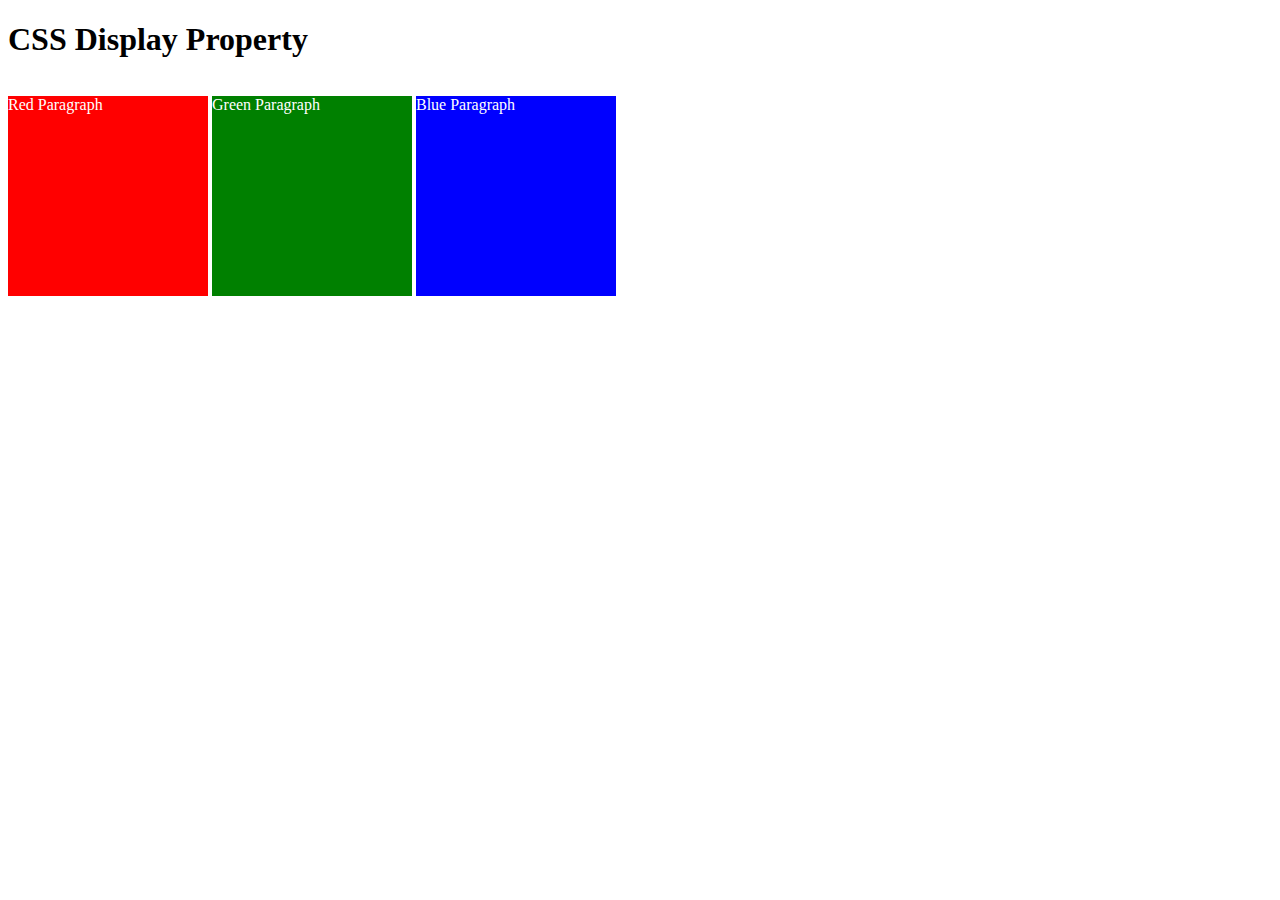
<file: 8.0 CSS Display/index.html>
<!DOCTYPE html>
<html>

<!-- 
  TODO
1. By changing only the display property of the CSS make all 3 squares line up horizontally like in goal1 image.
2. Change only the display property to make all 3 squares line up vertically like in goal2 image. 
-->

<head>
  <title>CSS Display Property Example</title>
  <style>
    p {
      color: white;
    }

    .red {
      display: inline-block;
      width: 200px;
      height: 200px;
      background-color: red;
    }

    .green {
      display: inline-block;
      width: 200px;
      height: 200px;
      background-color: green;
    }

    .blue {
      display: inline-block;
      width: 200px;
      height: 200px;
      background-color: blue;
    }
  </style>
</head>


<body>
  <h1>CSS Display Property</h1>
  <p class="red">Red Paragraph </p>
  <p class="green">Green Paragraph</p>
  <p class="blue">Blue Paragraph</p>
</body>

</html>
</file>
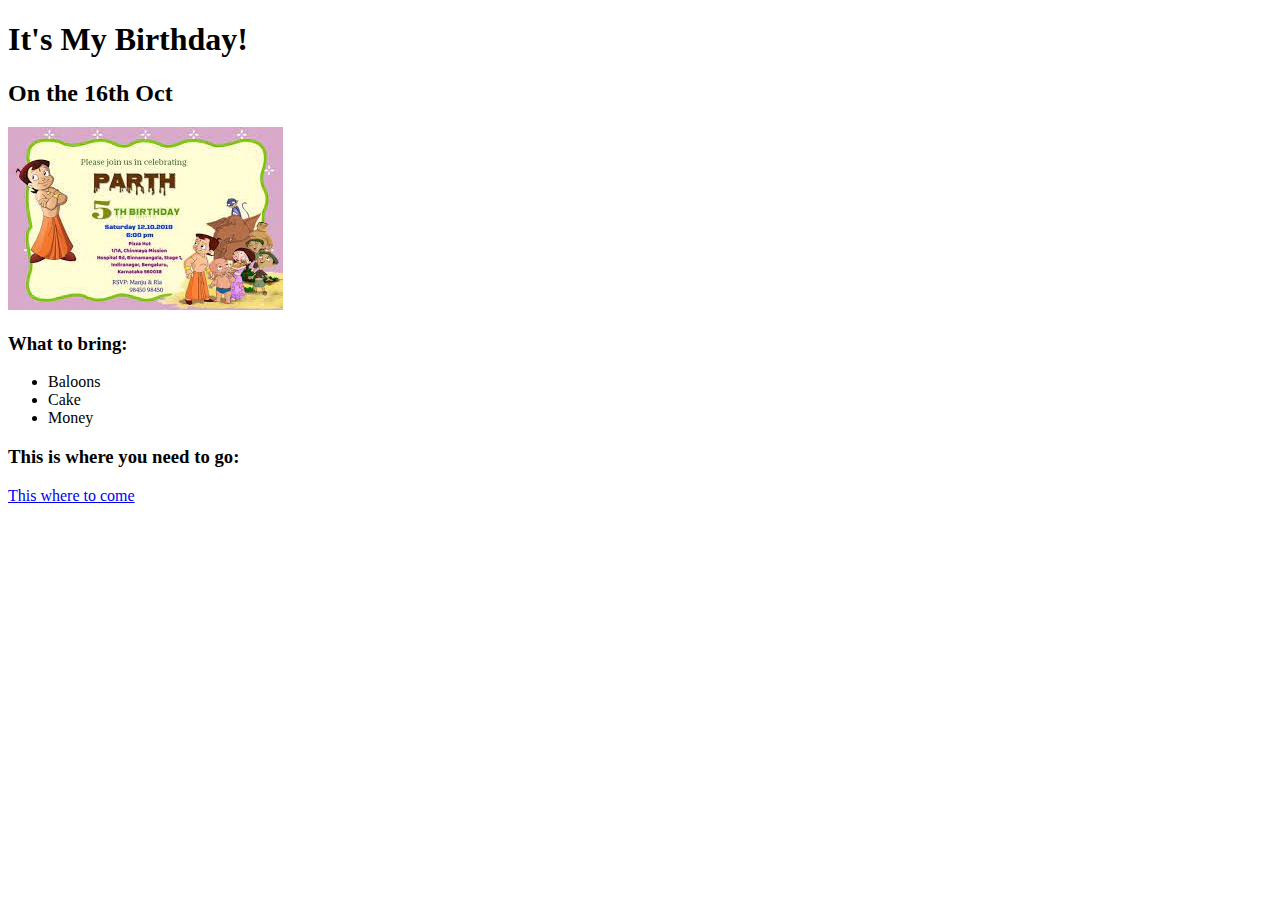
<file: Birthday Invite Project/index.html>
<!DOCTYPE html>
<html lang="en">
<head>
    <meta charset="UTF-8">
    <meta http-equiv="X-UA-Compatible" content="IE=edge">
    <meta name="viewport" content="width=device-width, initial-scale=1.0">
    <title>Birthday Invitation </title>
</head>
<body>
    <h1>It's My Birthday!</h1>

    <h2>On the 16th Oct</h2>

    <img src=" [data-uri]" alt="Birthday Invitation card">

    <h3>What to bring:</h3>
    <ul>
        <li>Baloons</li>
        <li>Cake</li>
        <li>Money</li>
    </ul>

    <h3>This is where you need to go:</h3>
    <a href="https://goo.gl/maps/wWxs3vFVUaUqhUcX7">This where to come</a>

</body>
</html>
</file>
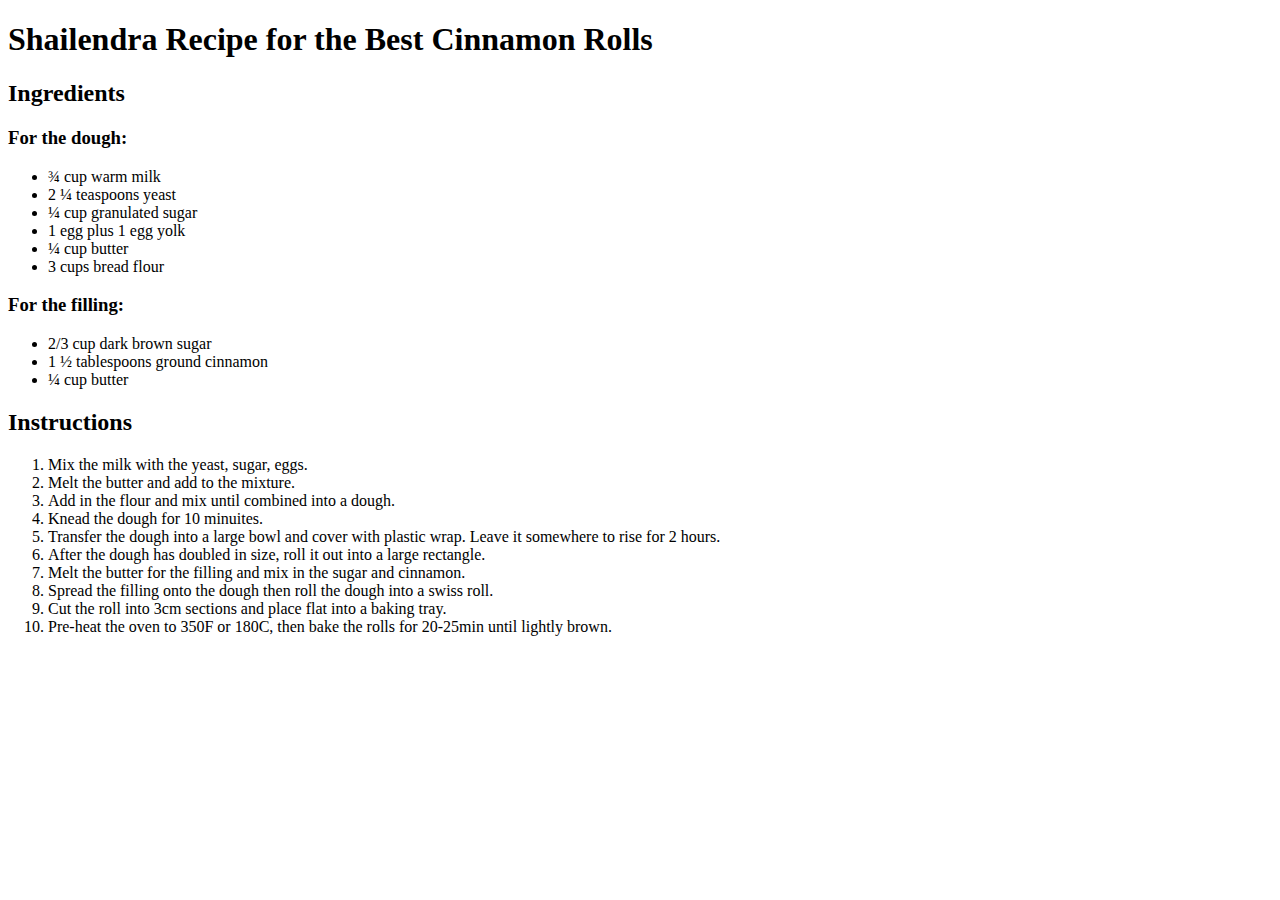
<file: List Element/index.html>
<!DOCTYPE html>
<html lang="en">
<head>
    <meta charset="UTF-8">
    <meta http-equiv="X-UA-Compatible" content="IE=edge">
    <meta name="viewport" content="width=device-width, initial-scale=1.0">
    <title>My Recipe</title>
</head>
<body>
    <h1>Shailendra Recipe for the Best Cinnamon Rolls </h1>

    <h2>Ingredients</h2>

    <h3>For the dough:</h3>
    <ul>
        <li>¾ cup warm milk</li>
        <li>2 ¼ teaspoons yeast </li>
        <li>¼ cup granulated sugar</li>
        <li>1 egg plus 1 egg yolk</li>
        <li>¼ cup butter</li>
        <li>3 cups bread flour</li>
    </ul>

    <h3>For the filling:</h3>
    <ul>
        <li>2/3 cup dark brown sugar</li>
        <li>1 ½ tablespoons ground cinnamon</li>
        <li>¼ cup butter</li>
    </ul>

    <h2>Instructions</h2>
    <ol>
        <li>Mix the milk with the yeast, sugar, eggs.</li>
        <li>Melt the butter and add to the mixture.</li>
        <li>Add in the flour and mix until combined into a dough.</li>
        <li>Knead the dough for 10 minuites. </li>
        <li>Transfer the dough into a large bowl and cover with plastic wrap. Leave it somewhere to rise for 2 hours.</li>
        <li>After the dough has doubled in size, roll it out into a large rectangle.</li>
        <li>Melt the butter for the filling and mix in the sugar and cinnamon.</li>
        <li>Spread the filling onto the dough then roll the dough into a swiss roll.</li>
        <li>Cut the roll into 3cm sections and place flat into a baking tray.</li>
        <li>Pre-heat the oven to 350F or 180C, then bake the rolls for 20-25min until lightly brown.</li>
    </ol>
</body>
</html>
</file>
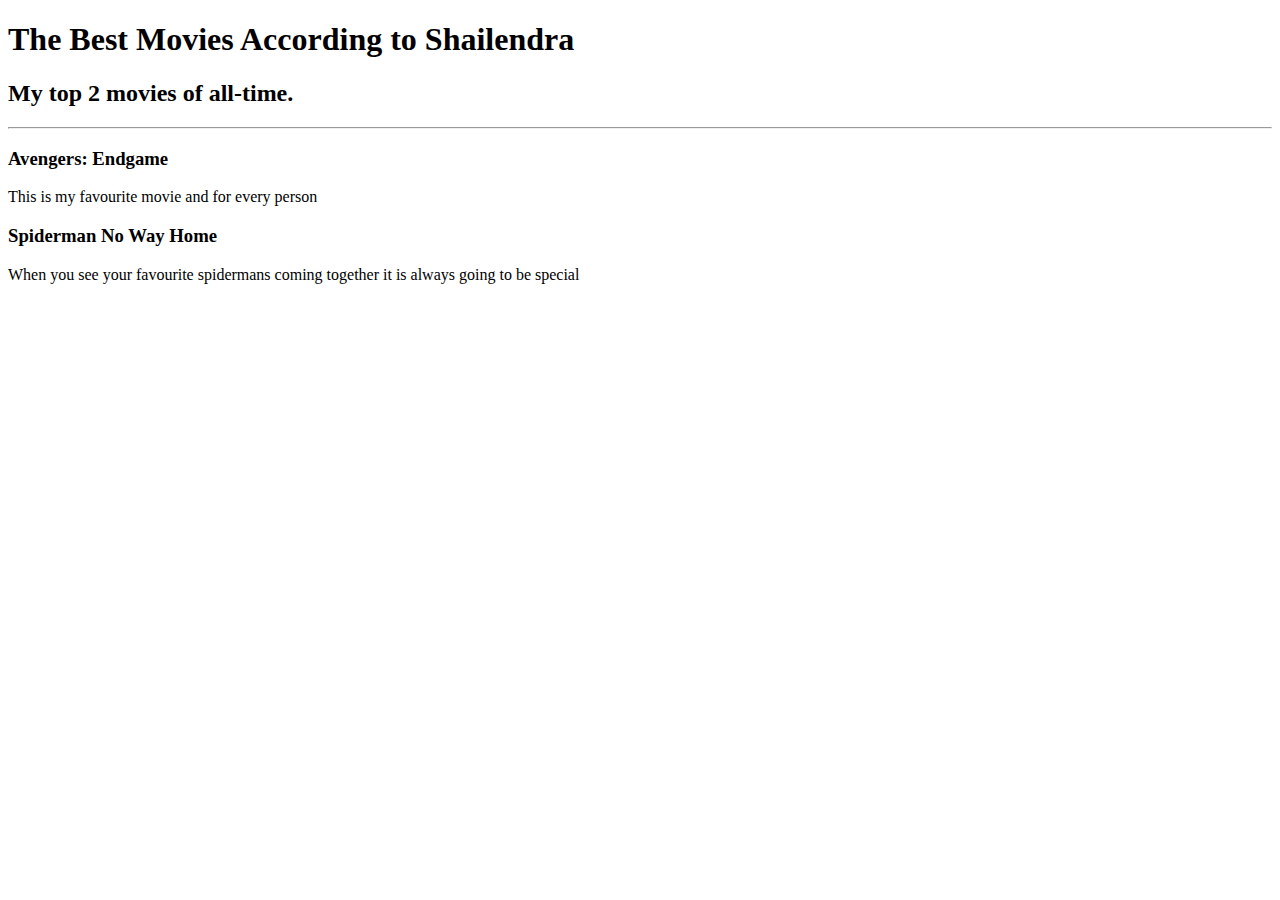
<file: Movie_Ranking/index.html>
<!DOCTYPE html>
<html lang="en">
<head>
    <meta charset="UTF-8">
    <meta http-equiv="X-UA-Compatible" content="IE=edge">
    <meta name="viewport" content="width=device-width, initial-scale=1.0">
    <title>Movie Ranking Project</title>
</head>
<body>
    <h1>The Best Movies According to Shailendra</h1>
    <h2>My top 2 movies of all-time.</h2>
    <hr>
    <h3>Avengers: Endgame</h3>
    <p>This is my favourite movie and for every person </p>
    <h3>Spiderman No Way Home</h3>
    <p>When you see your favourite spidermans coming together it is always going to be special</p>
</body>
</html>
</file>
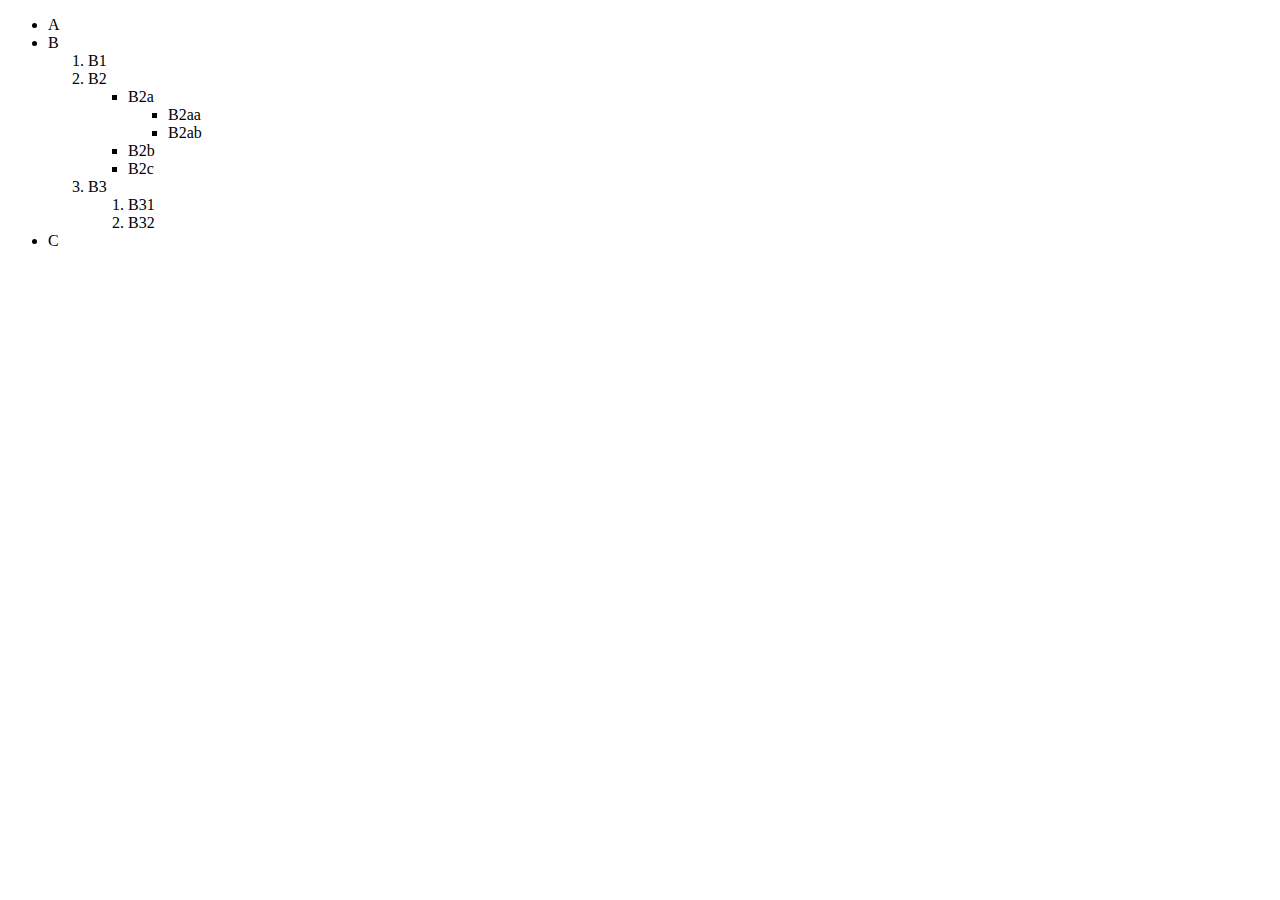
<file: Nesting & Indentation/index.html>
<!DOCTYPE html>
<html lang="en">
<head>
    <meta charset="UTF-8">
    <meta http-equiv="X-UA-Compatible" content="IE=edge">
    <meta name="viewport" content="width=device-width, initial-scale=1.0">
    <title>Nesting and Indentation</title>
</head>
<body>
    <ul>
        <li>A</li>
        <li>B
            <ol>
                <li>B1</li>
                <li>B2
                    <ul>
                        <li>B2a</li>
                        <ul>
                            <li>B2aa</li>
                            <li>B2ab</li>
                        </ul>
                        <li>B2b</li>
                        <li>B2c</li>
                    </ul>
                </li>
                <li>B3
                    <ol>
                        <li>B31</li>
                        <li>B32</li>
                    </ol>
                </li>
            </ol>
        </li>
        <li>C</li>
    </ul>
</body>
</html>
</file>
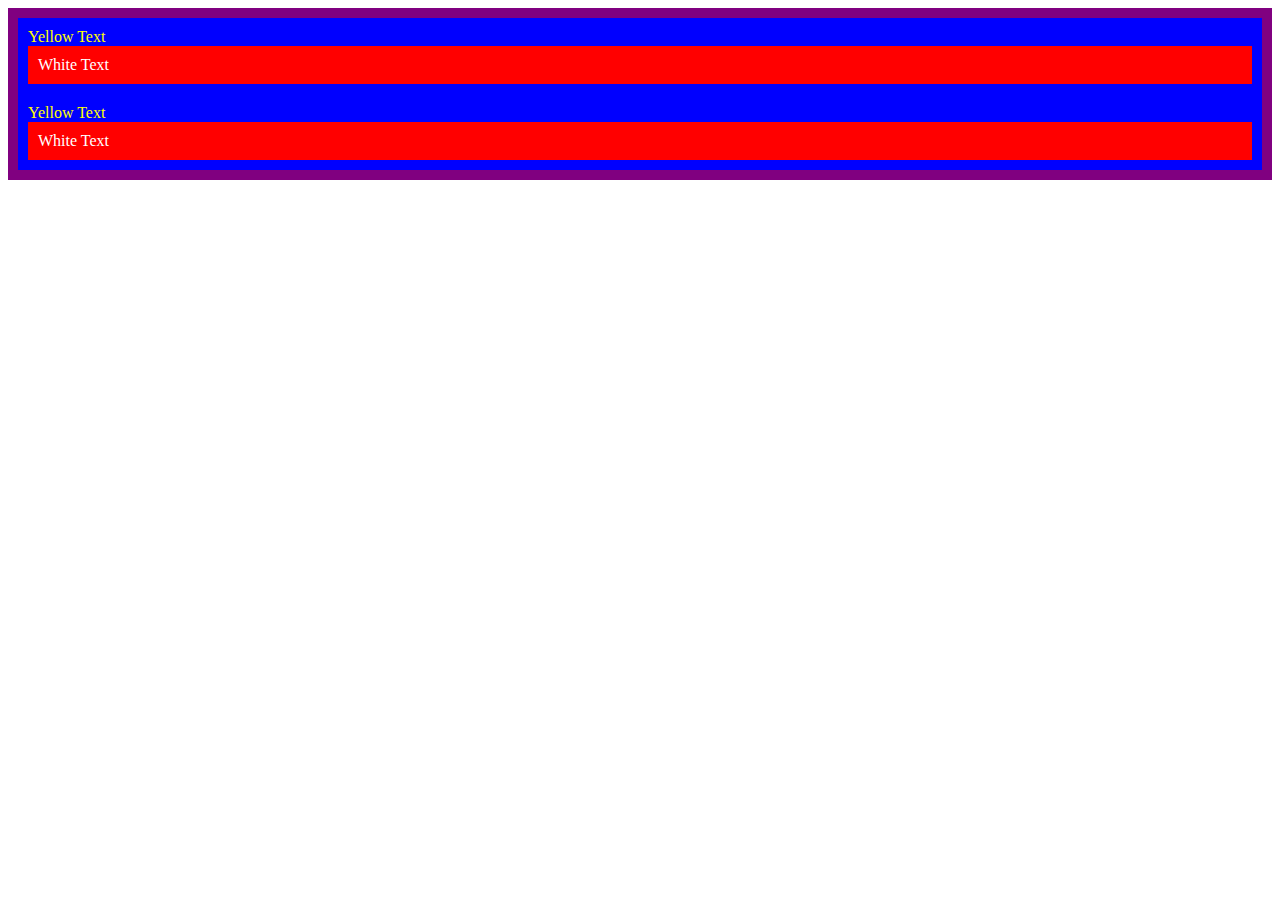
<file: CSS/7.0+CSS+Cascade/index.html>
<!DOCTYPE html>
<html lang="en">

<head>
  <meta charset="UTF-8">
  <title>CSS Cascade</title>
  <link rel="stylesheet" href="./style.css">
</head>

<body>
  <div id="outer-box" class="box">
    <div class="box">
      <p>Yellow Text</p>
      <div class="box inner-box">
        <p class="white-text">White Text</p>
      </div>
    </div>
    <div class="box">
      <p>Yellow Text</p>
      <div class="box inner-box">
        <p class="white-text">White Text</p>
      </div>
    </div>
  </div>
</body>

</html>
</file>
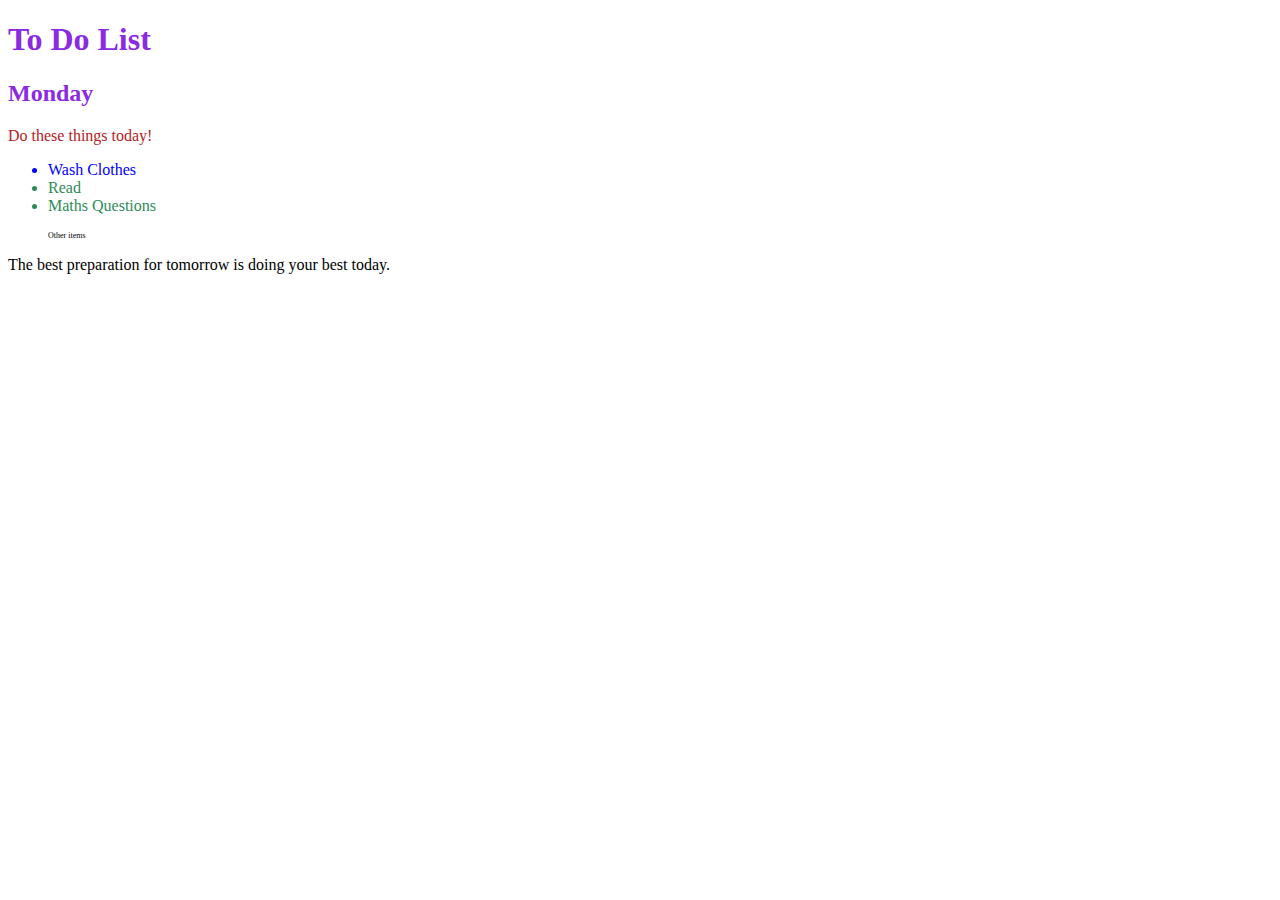
<file: CSS/7.1 Combining Selectors/index.html>
<!DOCTYPE html>
<html lang="en">

<head>
  <meta charset="UTF-8">
  <title>Combining CSS Selectors</title>
  <link rel="stylesheet" href="./style.css">
</head>

<!-- Don't change any of the HTML code! -->

<body>
  <h1>To Do List</h1>
  <h2>Monday</h2>
  <div class="box">
    <p class="done">Do these things today!</p>
    <ul class="list">
      <li>Wash Clothes</li>
      <li class="done">Read</li>
      <li class="done">Maths Questions</li>
    </ul>
  </div>

  <ul>
    <p class="done">Other items</p>
  </ul>
  <p>The best preparation for tomorrow is doing your best today.</p>

</body>

</html>
</file>
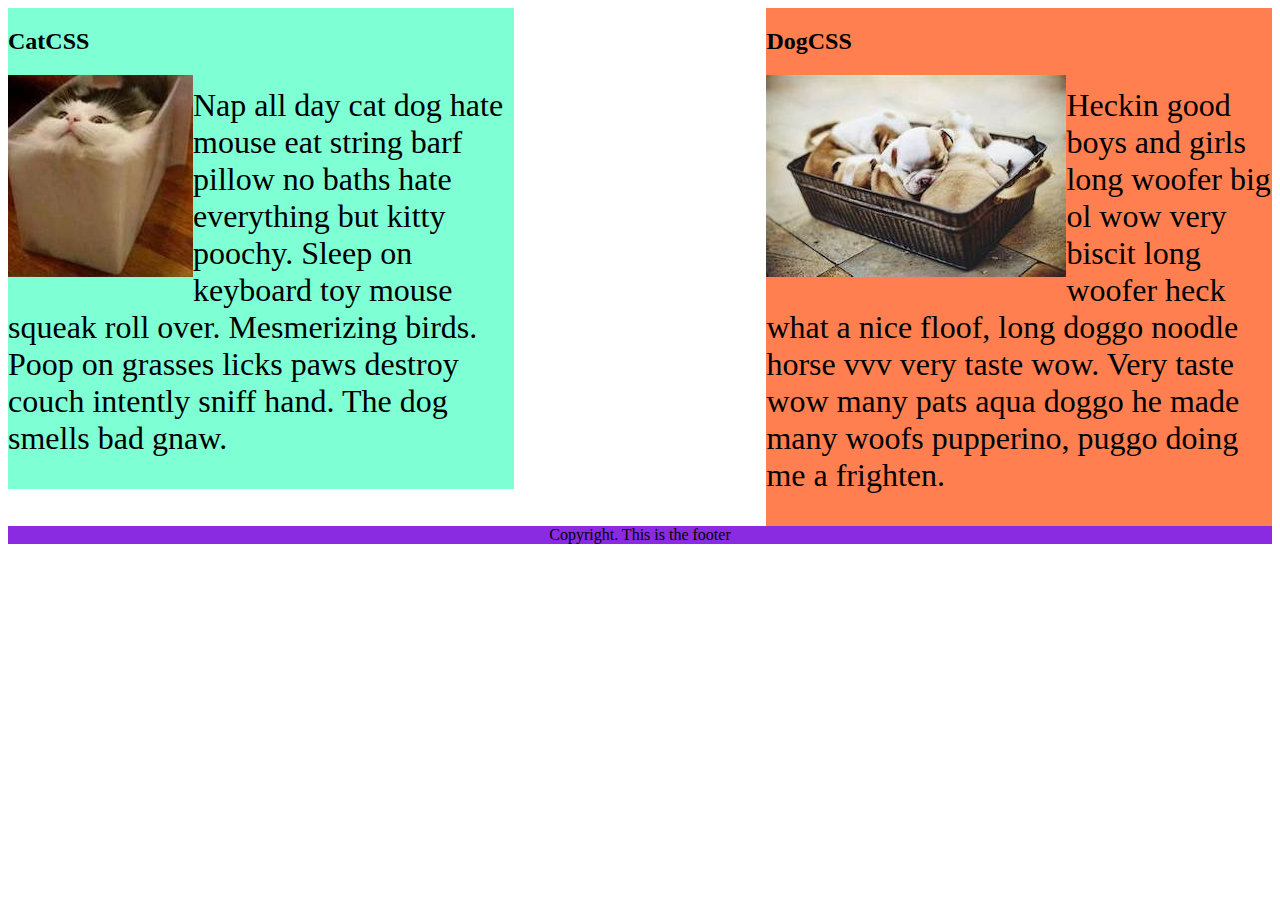
<file: CSS/8.1 CSS Float/index.html>
<!DOCTYPE html>
<html lang="en">
 

<head>
  <meta charset="UTF-8">
  <title>CSS Float</title>
  <style>
    div {
      display: inline-block;
      width: 40%;
    }

    img{
      float:left;
    }

    p {
      font-size: 2em;

    }

    .cat {
      background-color: aquamarine;
      float: left;
    }

    .dog {
      background-color: coral;
      float:right;
    }

    footer {
      text-align: center;
      background-color: blueviolet;
      clear: both;
    }
  </style>
</head>

<body>
  <div class="cat">
    <h2>CatCSS</h2>

    <img src="cat.jpeg" alt="cat in a box" />
    <p class="first-paragraph">Nap all day cat dog hate mouse eat string barf pillow no baths hate everything but kitty
      poochy. Sleep on keyboard
      toy
      mouse squeak roll over. Mesmerizing birds. Poop on grasses licks paws destroy couch intently sniff hand. The dog
      smells
      bad gnaw.</p>
  </div>
  <div class="dog">
    <h2>DogCSS</h2>
    <img src="dog.jpeg" alt="dogs in a box" />
    <p class="second-paragraph">Heckin good boys and girls long woofer big ol wow very biscit long woofer heck what a
      nice
      floof, long doggo noodle
      horse vvv very taste wow. Very taste wow many pats aqua doggo he made many woofs pupperino, puggo doing me a
      frighten.</p>
  </div>

  <footer>Copyright. This is the footer</footer>
</body>

</html>
</file>
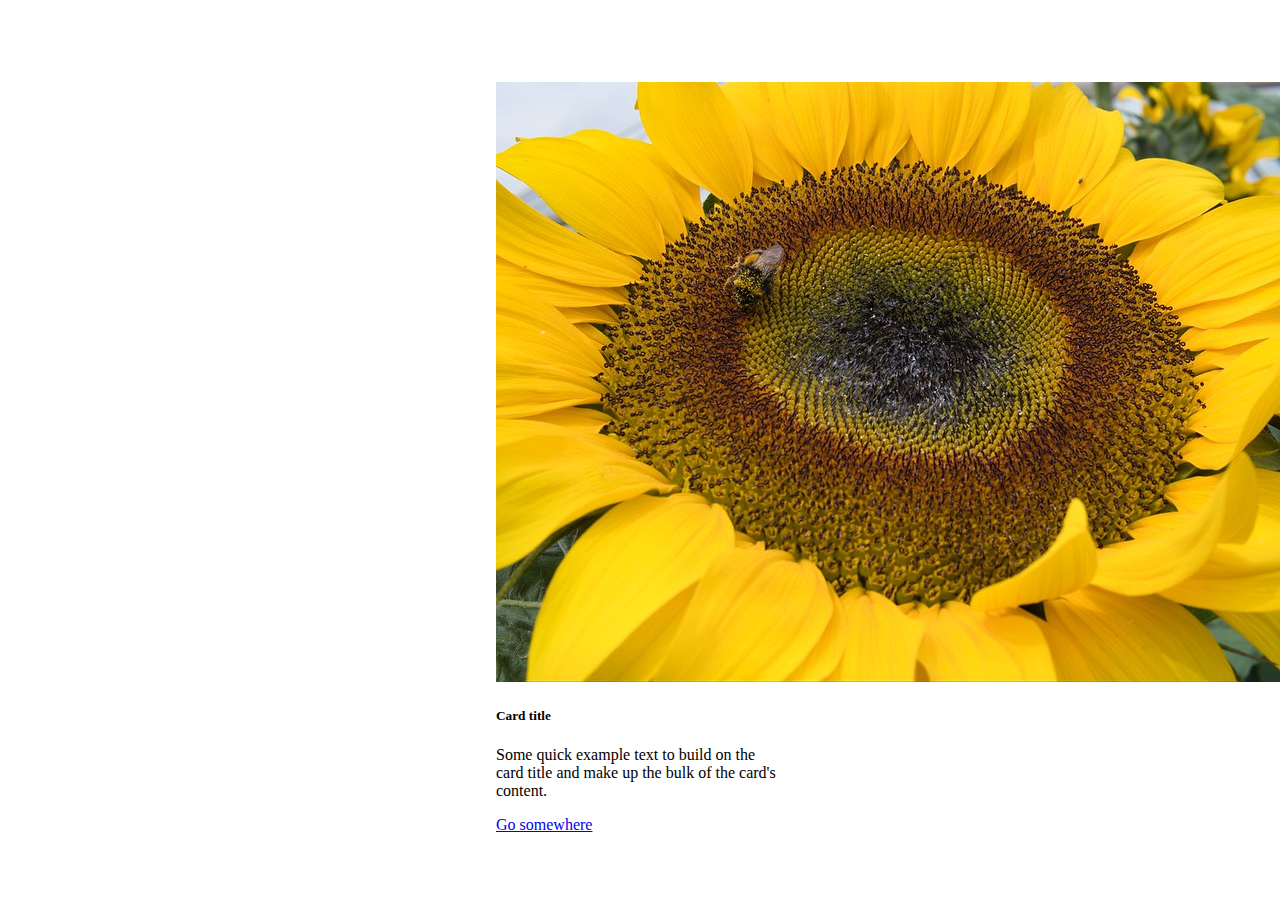
<file: CSS/BootStrap/Intro/index.html>
<!doctype html>
<html lang="en">

<head>
  <meta charset="utf-8">
  <meta name="viewport" content="width=device-width, initial-scale=1">
  <title>Bootstrap</title>
  <!-- TODO 1: Add the Bootstrap link here. -->
  <link href="https://cdn.jsdelivr.net/npm/bootstrap@5.3.2/dist/css/bootstrap.min.css" rel="stylesheet" integrity="sha384-T3c6CoIi6uLrA9TneNEoa7RxnatzjcDSCmG1MXxSR1GAsXEV/Dwwykc2MPK8M2HN" crossorigin="anonymous">
  <style>
    /* TODO 4: Use flexbox to center the card in the vertical and horizontal center. */
    .flex-container {
      display: flex;
      height: 100vh;
      justify-content: center;
      align-items: center;
    }
  </style>
</head>

<body>
  <div class="flex-container">
    <!-- TODO 2: Add the Bootstrap Prebuilt Card here -->
    <!-- TODO 3: Change the image src to display the flower.jpg image. -->
    <div class="card" style="width: 18rem;">
      <img class="card-img-top" src="./flower.jpg" alt="Card image cap">
      <div class="card-body">
        <h5 class="card-title">Card title</h5>
        <p class="card-text">Some quick example text to build on the card title and make up the bulk of the card's content.</p>
        <a href="#" class="btn btn-primary">Go somewhere</a>
      </div>
    </div>
  </div>
</body>

</html>
</file>
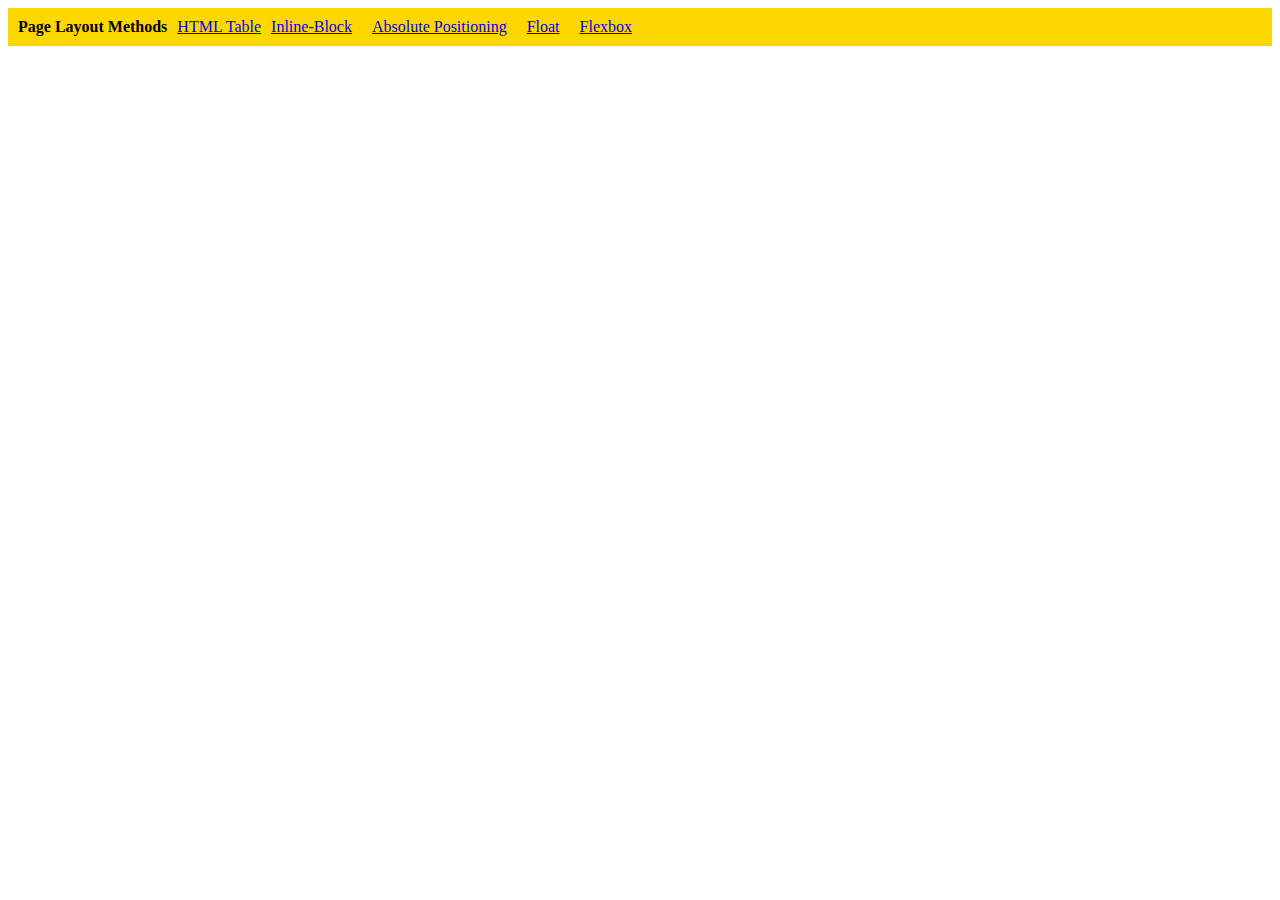
<file: CSS/FlexBox/Display Flex/index.html>
<!DOCTYPE html>
<html lang="en">

<head>
  <meta charset="UTF-8">
  <meta name="viewport" content="width=device-width, initial-scale=1.0">
  <title>Column Layout Methods</title>
  <style>
    p {
      padding: 0;
      margin: 0;
      font-weight: 700;
    }

    li {
      list-style: none;
    }

    .container {
      display: flex;
      gap: 10px;
      padding: 10px;
      background-color: gold;
    }

  </style>
</head>

<body>
  <div class="container">
    <p>Page Layout Methods</p>

    <li><a href="./html-table.html">HTML Table</a></li>
    <li><a href="./inline-block.html">Inline-Block</li>
    <li><a href="./absolute-position.html">Absolute Positioning</li>
    <li><a href="./float.html">Float</li>
    <li><a href="./flex.html">Flexbox</li>

  </div>
</body>

</html>
</file>
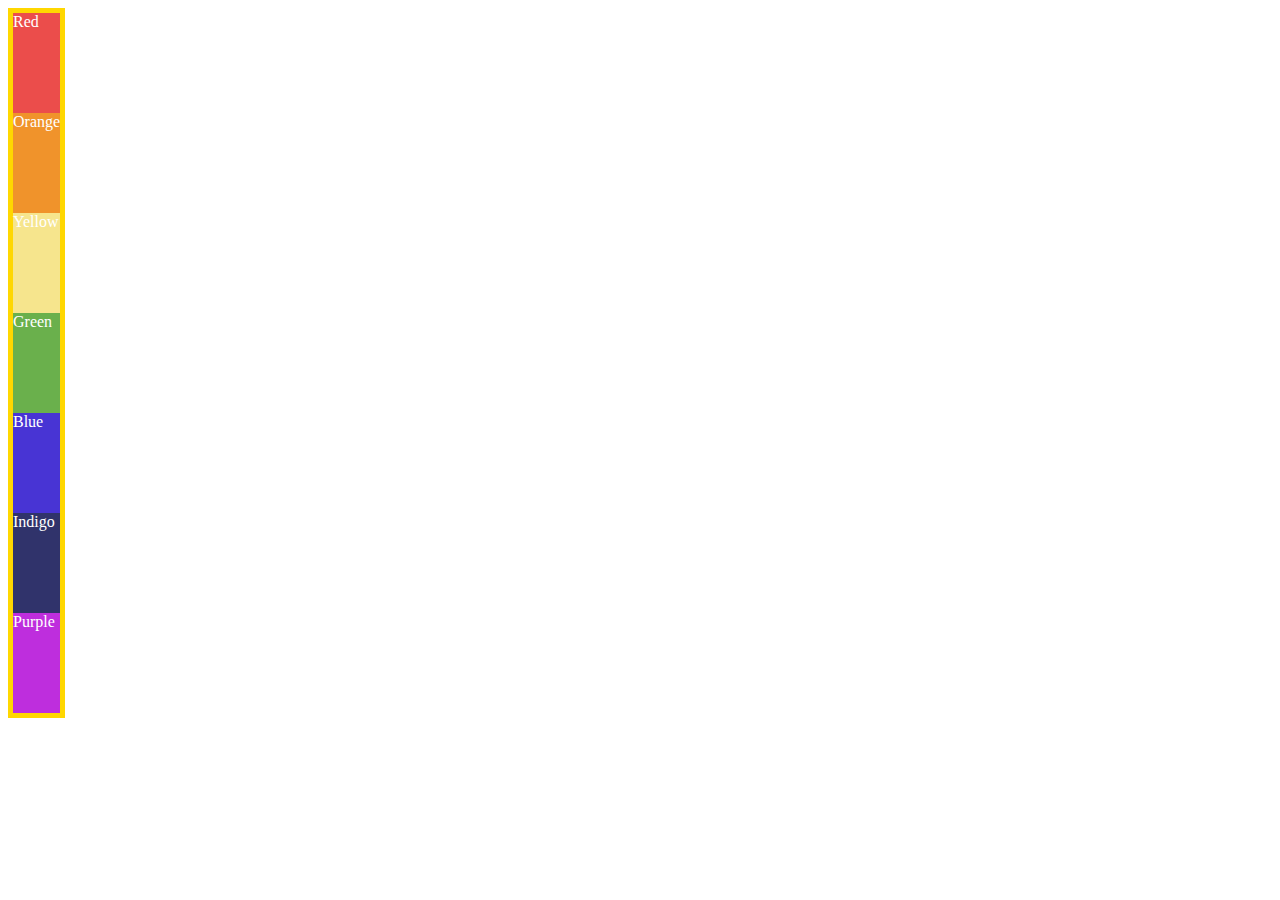
<file: CSS/FlexBox/Flex Direction/index.html>
<!DOCTYPE html>
<html lang="en">

<head>
  <meta charset="UTF-8">
  <meta name="viewport" content="width=device-width, initial-scale=1.0">
  <title>Flex Direction</title>
  <!-- HINT:
  https://developer.mozilla.org/en-US/docs/Web/CSS/Universal_selectors
  https://developer.mozilla.org/en-US/docs/Learn/CSS/Building_blocks/Selectors/Combinators 
  -->
  <style>
    .container {
      color: white;
      border: 5px solid gold;
      display: inline-flex;
      flex-direction: column;
       
    }
    .container>*{
  
      flex-basis: 100px;
    }

    /*
Select all the elements that are the direct
children of the .container class.
    */

    .red {background-color: #eb4d4b;}
    .orange {background-color: #f0932b;}
    .yellow {background-color: #f6e58d;}
    .green {background-color: #6ab04c;}
    .blue {background-color: #4834d4;}
    .indigo {background-color: #30336b;}
    .purple {background-color: #be2edd;}
  </style>
</head>

<body>
  <div class="container">
    <div class="red">Red</div>
    <div class="orange">Orange</div>
    <div class="yellow">Yellow</div>
    <div class="green">Green</div>
    <div class="blue">Blue</div>
    <div class="indigo">Indigo</div>
    <div class="purple">Purple</div>
  </div>
  
</body>

</html>
</file>
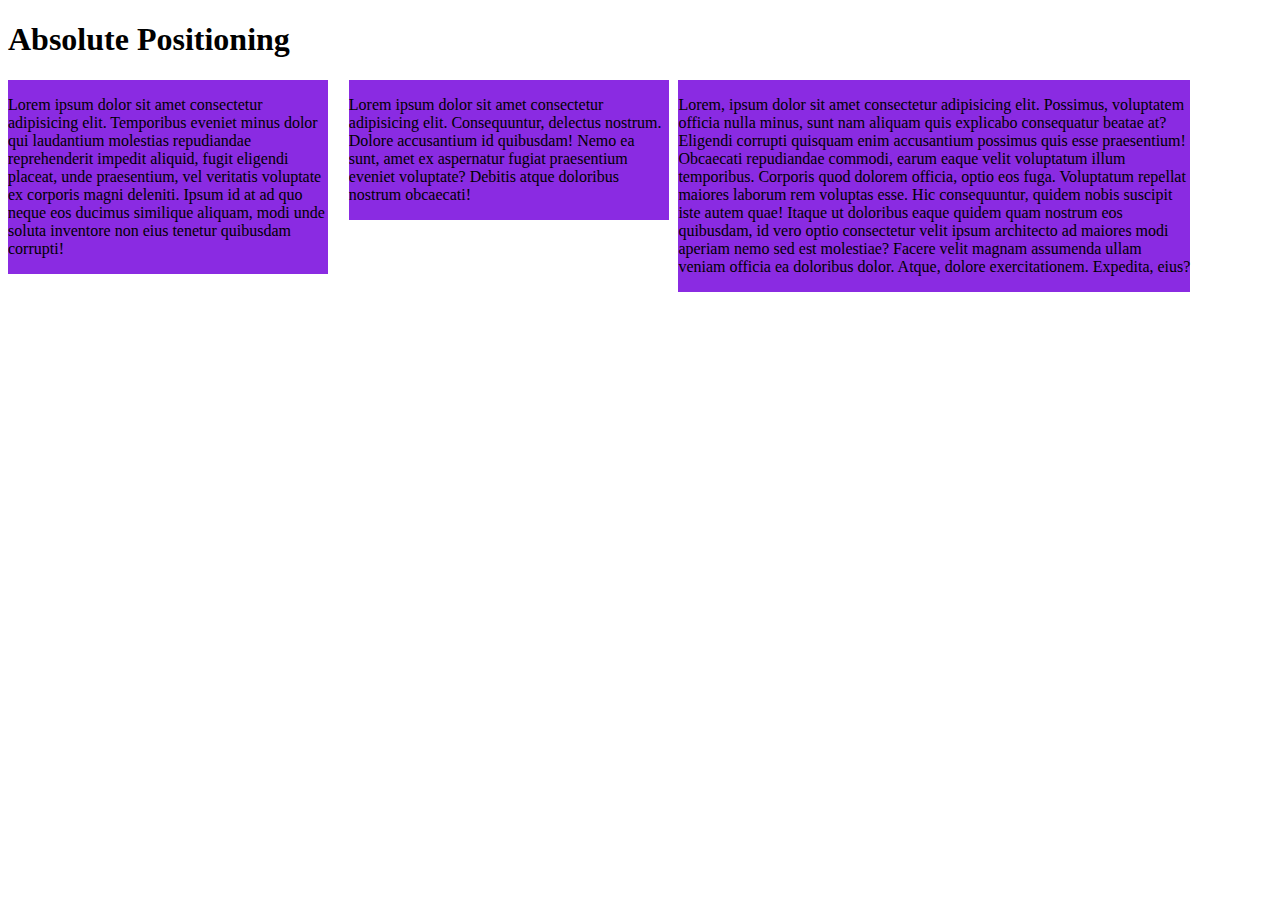
<file: CSS/FlexBox/Display Flex/absolute-position.html>
<!DOCTYPE html>
<html lang="en">

<head>
  <meta charset="UTF-8">
  <meta name="viewport" content="width=device-width, initial-scale=1.0">
  <title>Absolute Positioning</title>
  <style>
    div {
      position: relative;
      display: inline-block;
      background-color: blueviolet;
    }

    .one {
      width: 25%;
      position: absolute;
    }

    .two {
      position: absolute;
      left: 27.25%;
      width: 25%;
    }

    .three {
      position: absolute;
      left: 53%;
      width: 40%;
    }
  </style>
</head>

<body>

  <body>
<h1>Absolute Positioning</h1>
    <div class="one">
      <p>Lorem ipsum dolor sit amet consectetur adipisicing elit. Temporibus eveniet minus dolor qui laudantium
        molestias repudiandae reprehenderit impedit aliquid, fugit eligendi placeat, unde praesentium, vel veritatis
        voluptate ex corporis magni deleniti. Ipsum id at ad quo neque eos ducimus similique aliquam, modi unde soluta
        inventore non eius tenetur quibusdam corrupti!</p>
    </div>
    <div class="two">
      <p>Lorem ipsum dolor sit amet consectetur adipisicing elit. Consequuntur, delectus nostrum. Dolore accusantium id
        quibusdam! Nemo ea sunt, amet ex aspernatur fugiat praesentium eveniet voluptate? Debitis atque doloribus
        nostrum obcaecati!</p>
    </div>
    <div class="three">
      <p>Lorem, ipsum dolor sit amet consectetur adipisicing elit. Possimus, voluptatem officia nulla minus, sunt nam
        aliquam quis explicabo consequatur beatae at? Eligendi corrupti quisquam enim accusantium possimus quis esse
        praesentium! Obcaecati repudiandae commodi, earum eaque velit voluptatum illum temporibus. Corporis quod dolorem
        officia, optio eos fuga. Voluptatum repellat maiores laborum rem voluptas esse. Hic consequuntur, quidem nobis
        suscipit iste autem quae! Itaque ut doloribus eaque quidem quam nostrum eos quibusdam, id vero optio consectetur
        velit ipsum architecto ad maiores modi aperiam nemo sed est molestiae? Facere velit magnam assumenda ullam
        veniam officia ea doloribus dolor. Atque, dolore exercitationem. Expedita, eius?</p>
    </div>
  </body>

</html>
</file>
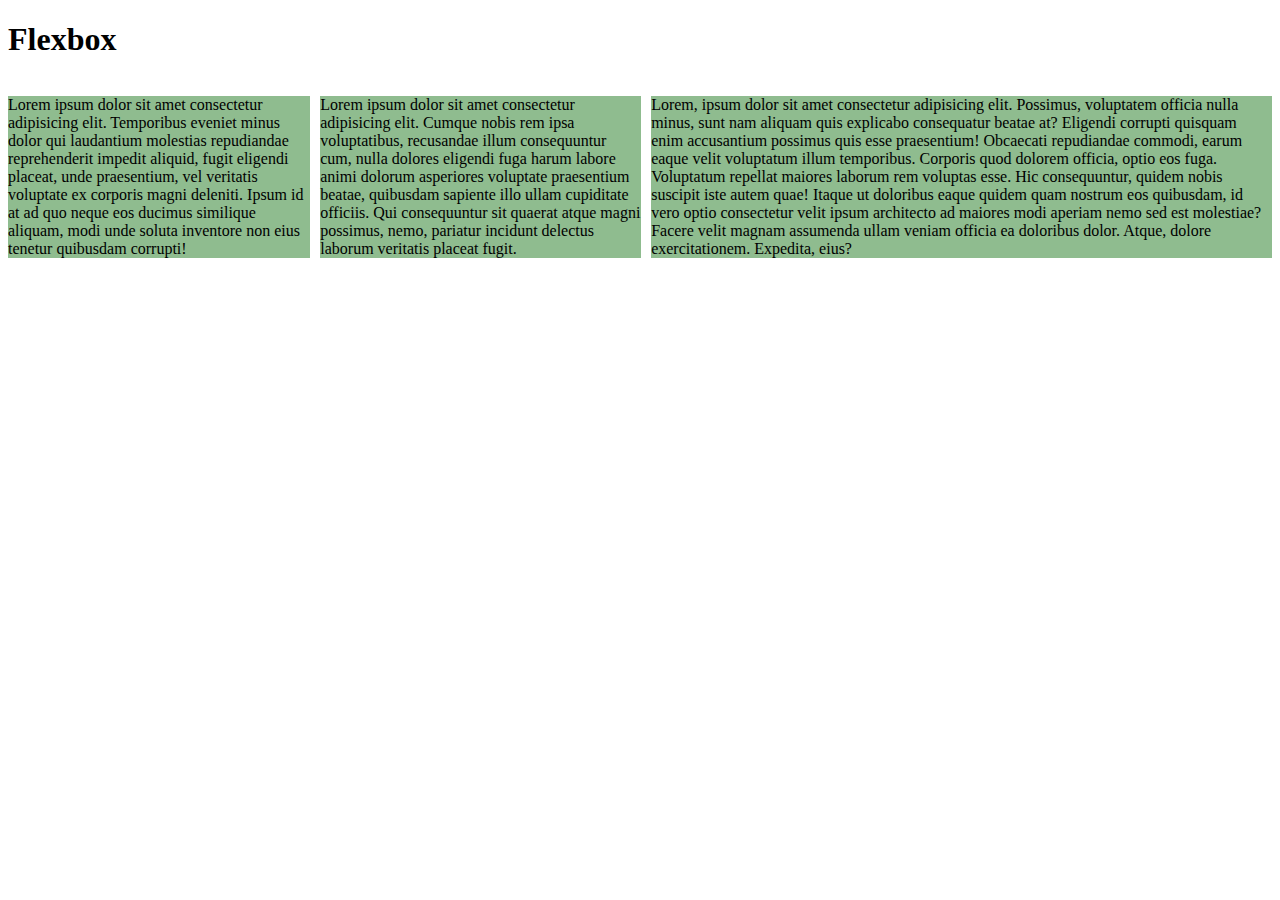
<file: CSS/FlexBox/Display Flex/flex.html>
<!DOCTYPE html>
<html lang="en">

<head>
  <meta charset="UTF-8">
  <meta name="viewport" content="width=device-width, initial-scale=1.0">
  <title>Flexbox</title>
  <style>
    .container {
      display: flex;
      gap: 10px;
    }

    p {
      background-color: darkseagreen;
    }
  </style>
</head>

<body>

  <body>
    <h1>Flexbox</h1>
    <div class="container">
      <div class="one">
        <p>Lorem ipsum dolor sit amet consectetur adipisicing elit. Temporibus eveniet minus dolor qui laudantium
          molestias repudiandae reprehenderit impedit aliquid, fugit eligendi placeat, unde praesentium, vel veritatis
          voluptate ex corporis magni deleniti. Ipsum id at ad quo neque eos ducimus similique aliquam, modi unde soluta
          inventore non eius tenetur quibusdam corrupti!</p>
      </div>
      <div class="two">
        <p>Lorem ipsum dolor sit amet consectetur adipisicing elit. Cumque nobis rem ipsa voluptatibus, recusandae illum
          consequuntur cum, nulla dolores eligendi fuga harum labore animi dolorum asperiores voluptate praesentium
          beatae, quibusdam sapiente illo ullam cupiditate officiis. Qui consequuntur sit quaerat atque magni possimus,
          nemo, pariatur incidunt delectus laborum veritatis placeat fugit.</p>
      </div>
      <div class="three">
        <p>Lorem, ipsum dolor sit amet consectetur adipisicing elit. Possimus, voluptatem officia nulla minus, sunt nam
          aliquam quis explicabo consequatur beatae at? Eligendi corrupti quisquam enim accusantium possimus quis esse
          praesentium! Obcaecati repudiandae commodi, earum eaque velit voluptatum illum temporibus. Corporis quod
          dolorem
          officia, optio eos fuga. Voluptatum repellat maiores laborum rem voluptas esse. Hic consequuntur, quidem nobis
          suscipit iste autem quae! Itaque ut doloribus eaque quidem quam nostrum eos quibusdam, id vero optio
          consectetur
          velit ipsum architecto ad maiores modi aperiam nemo sed est molestiae? Facere velit magnam assumenda ullam
          veniam officia ea doloribus dolor. Atque, dolore exercitationem. Expedita, eius?</p>
      </div>
    </div>
  </body>

</html>
</file>
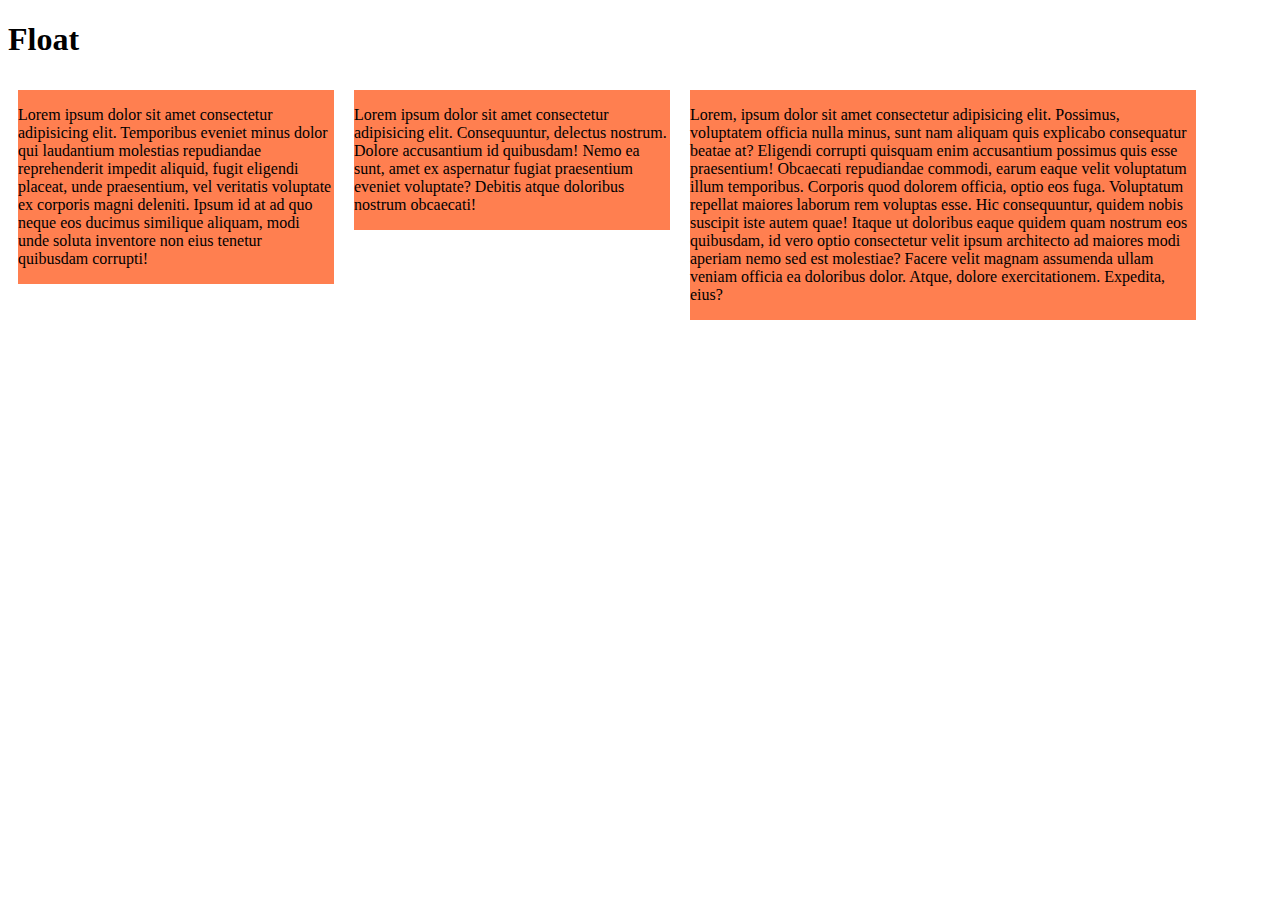
<file: CSS/FlexBox/Display Flex/float.html>
<!DOCTYPE html>
<html lang="en">

<head>
  <meta charset="UTF-8">
  <meta name="viewport" content="width=device-width, initial-scale=1.0">
  <title>Float</title>
  <style>
    div {
      background-color: coral;
      margin: 10px;
    }

    .one {
      float: left;
      width: 25%;
    }

    .two {
      width: 25%;
      float: left;
    }

    .three {
      float: left;
      width: 40%;
    }
  </style>
</head>

<body>

  <body>
    <h1>Float</h1>
    <div class="one">
      <p>Lorem ipsum dolor sit amet consectetur adipisicing elit. Temporibus eveniet minus dolor qui laudantium
        molestias repudiandae reprehenderit impedit aliquid, fugit eligendi placeat, unde praesentium, vel veritatis
        voluptate ex corporis magni deleniti. Ipsum id at ad quo neque eos ducimus similique aliquam, modi unde soluta
        inventore non eius tenetur quibusdam corrupti!</p>
    </div>
    <div class="two">
      <p>Lorem ipsum dolor sit amet consectetur adipisicing elit. Consequuntur, delectus nostrum. Dolore accusantium id
        quibusdam! Nemo ea sunt, amet ex aspernatur fugiat praesentium eveniet voluptate? Debitis atque doloribus
        nostrum obcaecati!</p>
    </div>
    <div class="three">
      <p>Lorem, ipsum dolor sit amet consectetur adipisicing elit. Possimus, voluptatem officia nulla minus, sunt nam
        aliquam quis explicabo consequatur beatae at? Eligendi corrupti quisquam enim accusantium possimus quis esse
        praesentium! Obcaecati repudiandae commodi, earum eaque velit voluptatum illum temporibus. Corporis quod dolorem
        officia, optio eos fuga. Voluptatum repellat maiores laborum rem voluptas esse. Hic consequuntur, quidem nobis
        suscipit iste autem quae! Itaque ut doloribus eaque quidem quam nostrum eos quibusdam, id vero optio consectetur
        velit ipsum architecto ad maiores modi aperiam nemo sed est molestiae? Facere velit magnam assumenda ullam
        veniam officia ea doloribus dolor. Atque, dolore exercitationem. Expedita, eius?</p>
    </div>
  </body>

</html>
</file>
<file: CSS/7.0+CSS+Cascade/style.css>
#outer-box {
  background-color: purple;
}

.box {
  background-color: blue;
  padding: 10px;
}

.inner-box {
  background-color: red;
}

p {
  color: yellow;
  margin: 0;
  padding: 0;
}

.white-text {
  color: white;
}
</file>
<file: CSS/7.1 Combining Selectors/style.css>
/* Write your code here: */
h1,h2{
    color:blueviolet;
}


.box>p{
    color:firebrick;
}

.box li{
    color:blue;
}

li.done{
    color: seagreen;
}

ul p.done{
    font-size: 0.5rem;
}
</file>
